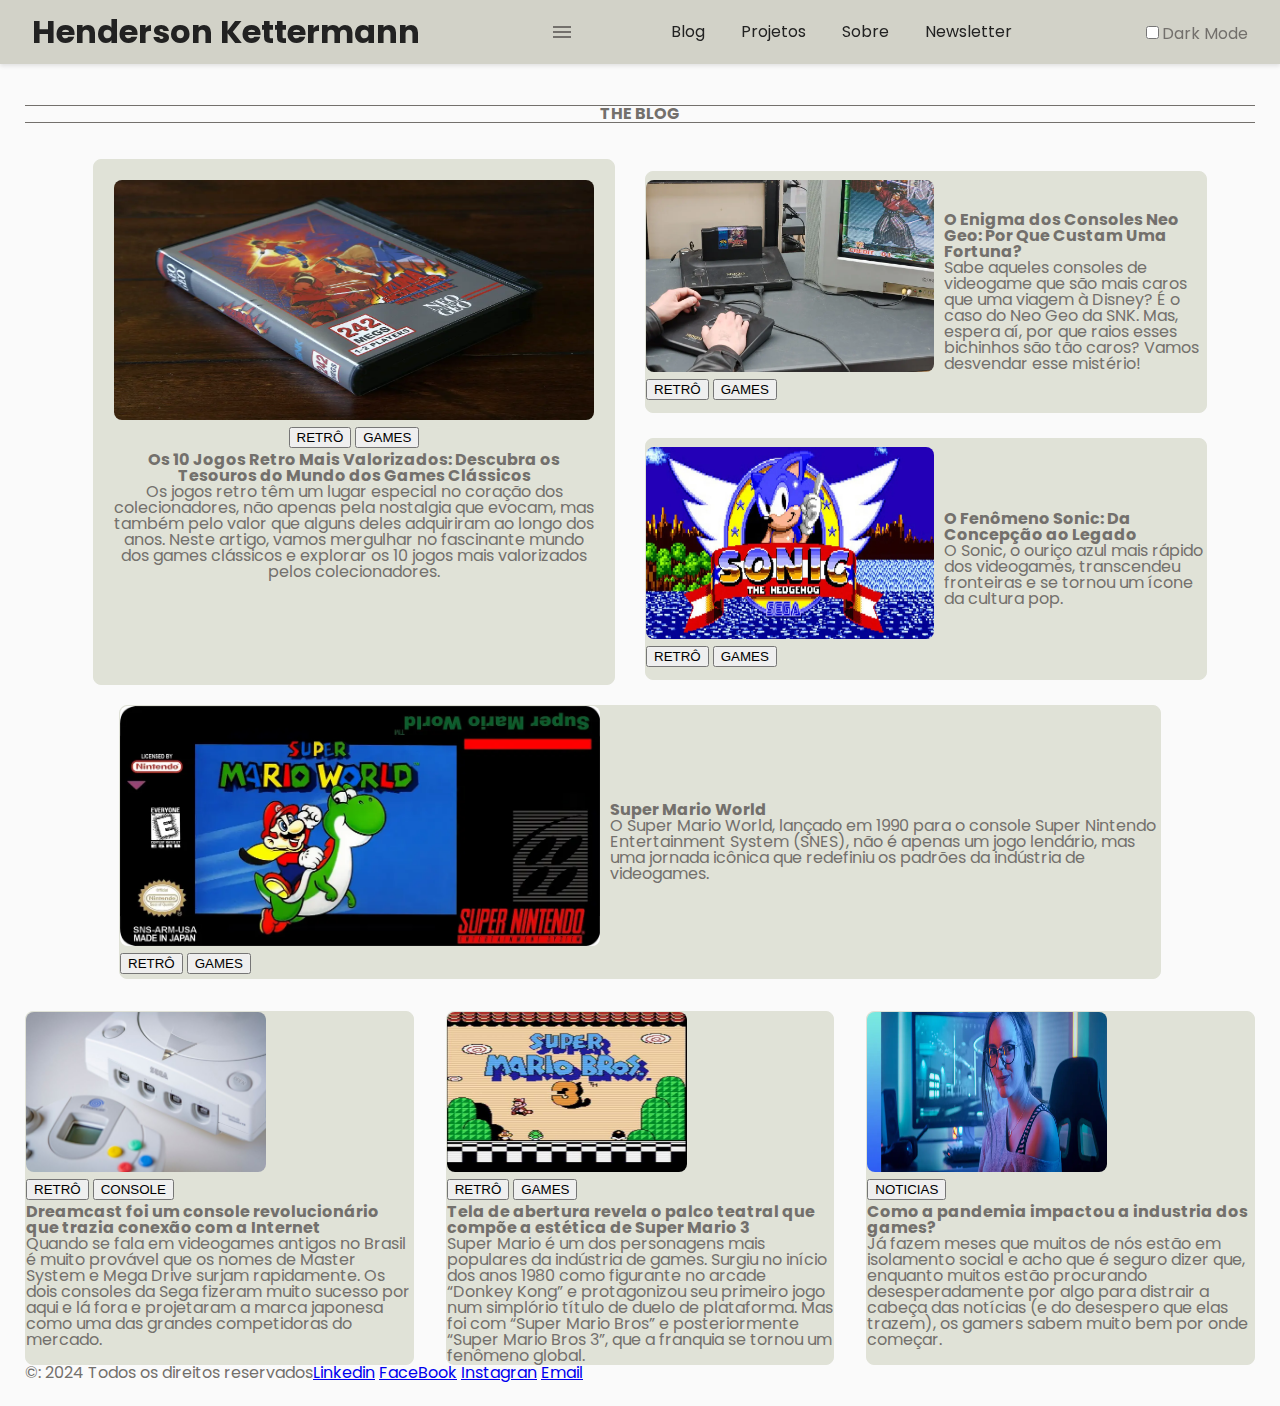
<file: html/index.html>
<!DOCTYPE html>
<html lang="pt-br">
<head>

    <meta charset="UTF-8">
    <meta name="description" content="Blog Dev">
    <meta name="keywords" content="HTML,CSS,TypeScript,Java">
    <meta name="author" content="Henderson Kettermann">
    <meta name="viewport" content="width=device-width, initial-scale=1.0">

    <link rel="preconnect" href="https://fonts.googleapis.com">
    <link rel="preconnect" href="https://fonts.gstatic.com" crossorigin>
    <link href="https://fonts.googleapis.com/css2?family=Poppins:ital,wght@0,100;0,200;0,300;0,400;0,500;0,600;0,700;0,800;0,900;1,100;1,200;1,300;1,400;1,500;1,600;1,700;1,800;1,900&display=swap" rel="stylesheet">
    <link rel="stylesheet" href="https://fonts.googleapis.com/css2?family=Material+Symbols+Outlined:opsz,wght,FILL,GRAD@20..48,100..700,0..1,-50..200" />

    <link rel="stylesheet" href="/css/reset.css">
    <link rel="stylesheet" href="/css/variables.css">
    <link rel="stylesheet" href="/css/components/body.css">
    <link rel="stylesheet" href="/css/components/header.css">
    <link rel="stylesheet" href="/css/components/banner.css">
    <link rel="stylesheet" href="/css/components/footer.css">
    <link rel="stylesheet" href="/css/components/sobre.css">
    <link rel="stylesheet" href="/css/components/projetos.css">
    <link rel="stylesheet" href="/css/components/newsletter.css">

    <title>Blog</title>

</head>
<body onresize="screenSize()">
    
    <header class="header">
        <div class="headerContainer">
            <span class="headerTitle"><a href="#">Henderson Kettermann</a></span>  
            <i id="burguer" class="material-symbols-outlined" onclick="clickMenu()">menu</i>
            <nav id="itens" class="headerNav" >            
                <a href="index.html">Blog</a>
                <a href="projetos.html">Projetos</a>
                <a href="sobre.html">Sobre</a>
                <a href="newsletter.html">Newsletter</a>
            </nav>
            <label class="labelDark" for="switch">
                <input id="switch" type="checkbox" name="">Dark Mode
            </label>
        </div>
    </header>

    <div class="banner">
        <div class="titleBanner">
            <h1>THE BLOG</h1>
        </div>
        
        <div class="bannerBox"> 
            <div class="firstBanner">                
                <div>                    
                    <img class="firstBannerImage" src="/assets/kizuna.webp" alt="Foto de um Cartucho">                     
                    <div class="button">
                        <button>RETRÔ</button>
                        <button>GAMES</button>
                    </div>
                </div>                    
                <div>
                    <span class="bannerTitle">Os 10 Jogos Retro Mais Valorizados: Descubra os Tesouros do Mundo dos Games Clássicos</span>
                    <p>
                        Os jogos retro têm um lugar especial no coração dos colecionadores, não apenas pela nostalgia que 
                        evocam, mas também pelo valor que alguns deles adquiriram ao longo dos anos. Neste artigo, vamos 
                        mergulhar no fascinante mundo dos games clássicos e explorar os 10 jogos mais valorizados pelos 
                        colecionadores.
                    </p>                
                </div>
            </div>
            
            <div class="miniBannerContainer">
                <div class="miniBanner">
                    <div>                        
                        <img class="miniBannerImage" src="/assets/neogeo.webp" alt="imagem neogeo AES"> 
                        <div class="button">
                            <button>RETRÔ</button>
                            <button>GAMES</button>
                        </div>
                    </div>  
                    <div>
                        <span class="bannerTitle">O Enigma dos Consoles Neo Geo: Por Que Custam Uma Fortuna?</span>
                        <p> 
                            Sabe aqueles consoles de videogame que são mais caros que uma viagem à 
                            Disney? É o caso do Neo Geo da SNK. Mas, espera aí, por que raios esses 
                            bichinhos são tão caros? Vamos desvendar esse mistério!
                        </p>                        
                    </div>
                </div>

                <div class="miniBanner">
                    <div>                        
                        <img class="miniBannerImage" src="/assets/sonic.webp" alt="Imagem Sonic"> 
                        <div class="button">                            
                            <button>RETRÔ</button>
                            <button>GAMES</button>
                        </div>
                    </div>
                        
                    <div>
                        <span class="bannerTitle">O Fenômeno Sonic: Da Concepção ao Legado</span>
                        <p>
                            O Sonic, o ouriço azul mais rápido dos videogames, transcendeu fronteiras 
                            e se tornou um ícone da cultura pop.
                        </p>    
                    </div>
                </div>
            </div>

        </div>
            
        <div class="middleBanner">

            <div>                
                <img class="middleBannerImage" src="/assets/mario-world.webp" alt="Imagem Super Mario World"> 
                
                <div class="button">
                    <button>RETRÔ</button>
                    <button>GAMES</button>
                </div>
            </div>
                    
            <div>

                <span class="bannerTitle">Super Mario World</span>
                
                <p> 
                    O Super Mario World, lançado em 1990 para o console Super Nintendo Entertainment System (SNES), 
                    não é apenas um jogo lendário, mas uma jornada icônica que redefiniu os padrões da indústria 
                    de videogames.
                </p>    
                
            </div>

        </div>

        <div class="littleBannerConteiner">
            
            <div class="littleBanner">

                <div>                    
                    <img class="littleBannerImg" src="/assets/SEGA-DREAMCAST-01.jpg" alt="imagem de um dreamcast">

                    <div class="button">
                        <button>RETRÔ</button>
                        <button>CONSOLE</button>
                    </div>
                    
                </div>

                <div>

                    <span class="bannerTitle">Dreamcast foi um console revolucionário que trazia conexão com a Internet</span>
                    
                    <p>
                        Quando se fala em videogames antigos no Brasil é muito provável que os nomes de Master System 
                        e Mega Drive surjam rapidamente. Os dois consoles da Sega fizeram muito sucesso por aqui e lá 
                        fora e projetaram a marca japonesa como uma das grandes competidoras do mercado.
                    </p>
                    
                </div>
                
            </div>

            <div class="littleBanner">

                <div>
                    <img class="littleBannerImg" src="/assets/SUPER-MARIO-BROS-3-35-ANOS6-e1698620621116.jpg" alt="">

                    <div class="button">
                        <button>RETRÔ</button>
                        <button>GAMES</button>
                    </div>

                </div>


                <div>

                    <span class="bannerTitle">Tela de abertura revela o palco teatral que compõe a estética de Super Mario 3</span>

                    <p>
                        Super Mario é um dos personagens mais populares da indústria de games. Surgiu no 
                        início dos anos 1980 como figurante no arcade “Donkey Kong” e protagonizou seu primeiro 
                        jogo num simplório título de duelo de plataforma. Mas foi com “Super Mario Bros” e posteriormente 
                        “Super Mario Bros 3”, que a franquia se tornou um fenômeno global.
                    </p>

                </div>

            </div>

            <div class="littleBanner">

                <div>
                    <img class="littleBannerImg" src="/assets/1172x493px-4.jpg.webp" alt="">

                    <div class="button">
                        <button>NOTICIAS</button>
                    </div>

                </div>


                <div>

                    <span class="bannerTitle">Como a pandemia impactou a industria dos games?</span>

                    <p>
                        Já fazem meses que muitos de nós estão em isolamento social e acho que é seguro dizer que, enquanto 
                        muitos estão procurando desesperadamente por algo para distrair a cabeça das notícias (e do desespero que elas trazem), 
                        os gamers sabem muito bem por onde começar.
                    </p>

                </div>

            </div>
            
        </div>
        
    </div>

    <footer class="footer">

        <span>
            &copy: 2024 Todos os direitos reservados
        </span>

        <nav>
            <a href="#">Linkedin</a>
            <a href="#">FaceBook</a>
            <a href="#">Instagran</a>
            <a href="#">Email</a>
        </nav>

    </footer>
   
    <script src="/js/index.js"></script>
    
</body>
</html>
</file>
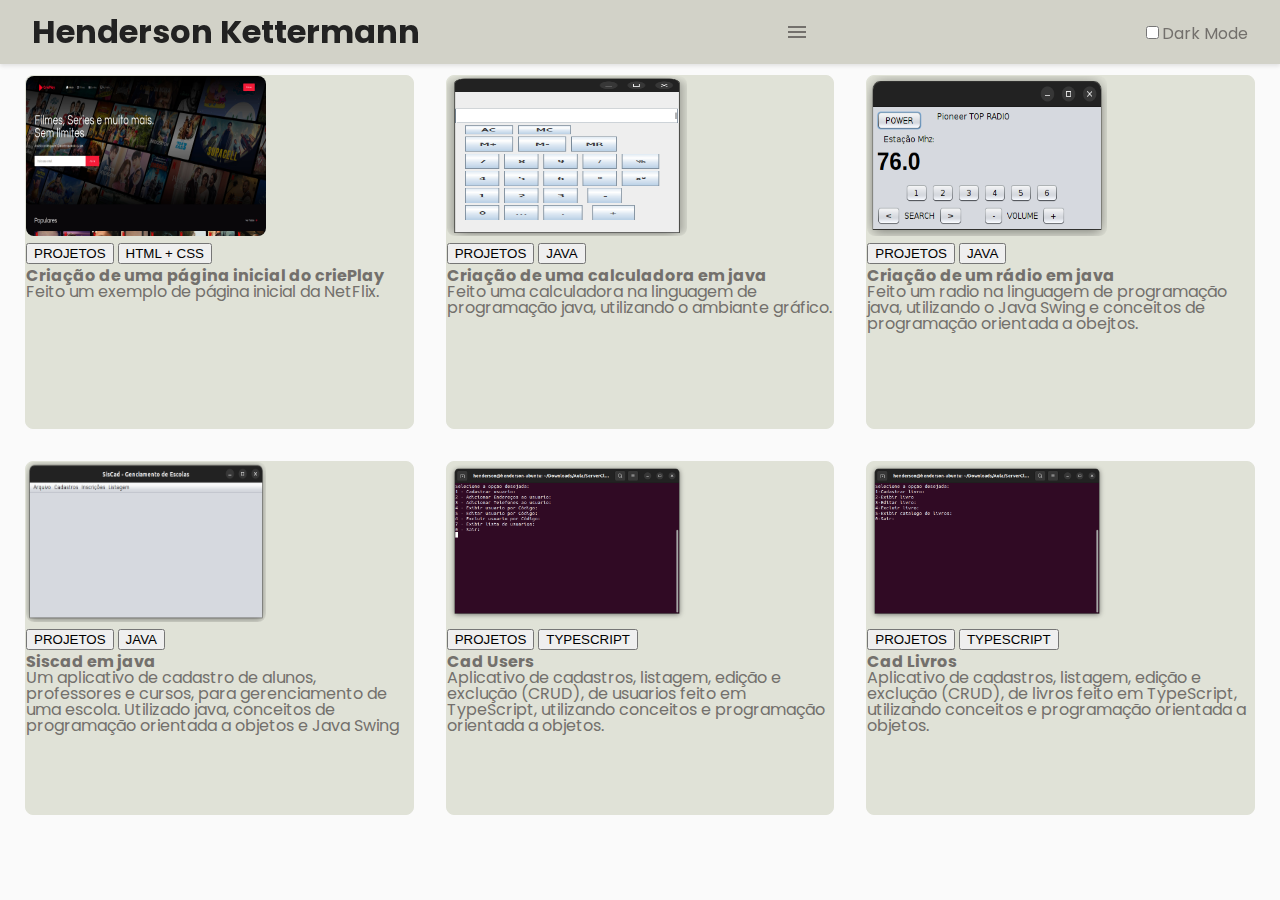
<file: html/projetos.html>
<!DOCTYPE html>
<html lang="pt-br">
<head>
    <meta charset="UTF-8">
    <meta name="description" content="Blog Dev">
    <meta name="keywords" content="HTML,CSS,TypeScript,Java">
    <meta name="author" content="Henderson Kettermann">
    <meta name="viewport" content="width=device-width, initial-scale=1.0">

    <link rel="preconnect" href="https://fonts.googleapis.com">
    <link rel="preconnect" href="https://fonts.gstatic.com" crossorigin>
    <link href="https://fonts.googleapis.com/css2?family=Poppins:ital,wght@0,100;0,200;0,300;0,400;0,500;0,600;0,700;0,800;0,900;1,100;1,200;1,300;1,400;1,500;1,600;1,700;1,800;1,900&display=swap" rel="stylesheet">
    <link rel="stylesheet" href="https://fonts.googleapis.com/css2?family=Material+Symbols+Outlined:opsz,wght,FILL,GRAD@20..48,100..700,0..1,-50..200" />

    <link rel="stylesheet" href="/css/reset.css">
    <link rel="stylesheet" href="/css/variables.css">
    <link rel="stylesheet" href="/css/components/body.css">
    <link rel="stylesheet" href="/css/components/header.css">
    <link rel="stylesheet" href="/css/components/banner.css">
    <link rel="stylesheet" href="/css/components/footer.css">
    <link rel="stylesheet" href="/css/components/sobre.css">
    <link rel="stylesheet" href="/css/components/projetos.css">
    <link rel="stylesheet" href="/css/components/newsletter.css">
    
    <title>Projetos</title>
</head>
<body>
    <header class="header">

        <div class="headerContainer">
            
            <span class="headerTitle"><a href="#">Henderson Kettermann</a></span>  
            
            <i id="burguer" class="material-symbols-outlined" onclick="clickMenu()">menu</i>
            
            <nav id="itens" class="headerNav" >            
                <a href="index.html">Blog</a>
                <a href="projetos.html">Projetos</a>
                <a href="sobre.html">Sobre</a>
                <a href="newsletter.html">Newsletter</a>
            </nav>
            
            <label class="labelDark" for="switch">
                <input id="switch" type="checkbox" name="">Dark Mode
            </label>
            
        </div>

        <div>
            
        </div>

    </header>

    <div class="projetos">
        
        <div class="littleBannerConteiner">

            <div class="littleBanner">                
                <div>                    
                    <img class="littleBannerImg" src="/assets/crieplay.jpg" alt="imagem criePlay">

                    <div class="button">
                        <button>PROJETOS</button>
                        <button>HTML + CSS</button>
                    </div>
                    
                </div>

                <div>
                    <span class="bannerTitle">Criação de uma página inicial do criePlay</span>                    
                    <p>
                        Feito um exemplo de página inicial da NetFlix.
                    </p>                    
                </div>                
            </div>   
            
            <div class="littleBanner">                
                <div>                    
                    <img class="littleBannerImg" src="/assets/calculadorajava.png" alt="Imagem calculadora">

                    <div class="button">
                        <button>PROJETOS</button>
                        <button>JAVA</button>
                    </div>
                    
                </div>

                <div>
                    <span class="bannerTitle">Criação de uma calculadora em java</span>                    
                    <p>
                        Feito uma calculadora na linguagem de programação java, utilizando o ambiante gráfico.
                    </p>                    
                </div>                
            </div> 

            <div class="littleBanner">                
                <div>                    
                    <img class="littleBannerImg" src="/assets/radiojava.png" alt="Imagem calculadora">

                    <div class="button">
                        <button>PROJETOS</button>
                        <button>JAVA</button>
                    </div>
                    
                </div>

                <div>
                    <span class="bannerTitle">Criação de um rádio em java</span>                    
                    <p>
                        Feito um radio na linguagem de programação java, utilizando o Java Swing e conceitos 
                        de programação orientada a obejtos.
                    </p>                    
                </div>                
            </div> 
            
        </div>

        <div class="littleBannerConteiner">

            <div class="littleBanner">                
                <div>                    
                    <img class="littleBannerImg" src="/assets/siscadjava.png" alt="Imagem siscad">

                    <div class="button">
                        <button>PROJETOS</button>
                        <button>JAVA</button>
                    </div>
                    
                </div>

                <div>
                    <span class="bannerTitle">Siscad em java</span>                    
                    <p>
                        Um aplicativo de cadastro de alunos, professores e cursos, para gerenciamento de 
                        uma escola. Utilizado java, conceitos de programação orientada a objetos e Java Swing 
                    </p>                    
                </div>                
            </div> 

            <div class="littleBanner">                
                <div>                    
                    <img class="littleBannerImg" src="/assets/usuariosts.png" alt="Imagem siscad">

                    <div class="button">
                        <button>PROJETOS</button>
                        <button>TYPESCRIPT</button>
                    </div>
                    
                </div>

                <div>
                    <span class="bannerTitle">Cad Users</span>                    
                    <p>
                        Aplicativo de cadastros, listagem, edição e exclução (CRUD), de usuarios
                        feito em TypeScript, utilizando conceitos e programação orientada a objetos.
                    </p>                    
                </div> 
            </div> 

            <div class="littleBanner">                
                <div>                    
                    <img class="littleBannerImg imgProjeto" src="/assets/livrosts.png" alt="Imagem siscad">

                    <div class="button">
                        <button>PROJETOS</button>
                        <button>TYPESCRIPT</button>
                    </div>
                    
                </div>

                <div>
                    <span class="bannerTitle">Cad Livros</span>                    
                    <p>
                        Aplicativo de cadastros, listagem, edição e exclução (CRUD), de livros
                        feito em TypeScript, utilizando conceitos e programação orientada a objetos.
                    </p>                    
                </div> 
            </div> 
            
        </div>
        
    </div>

    <script src="/js/index.js"></script>
    
</body>
</html>
</file>
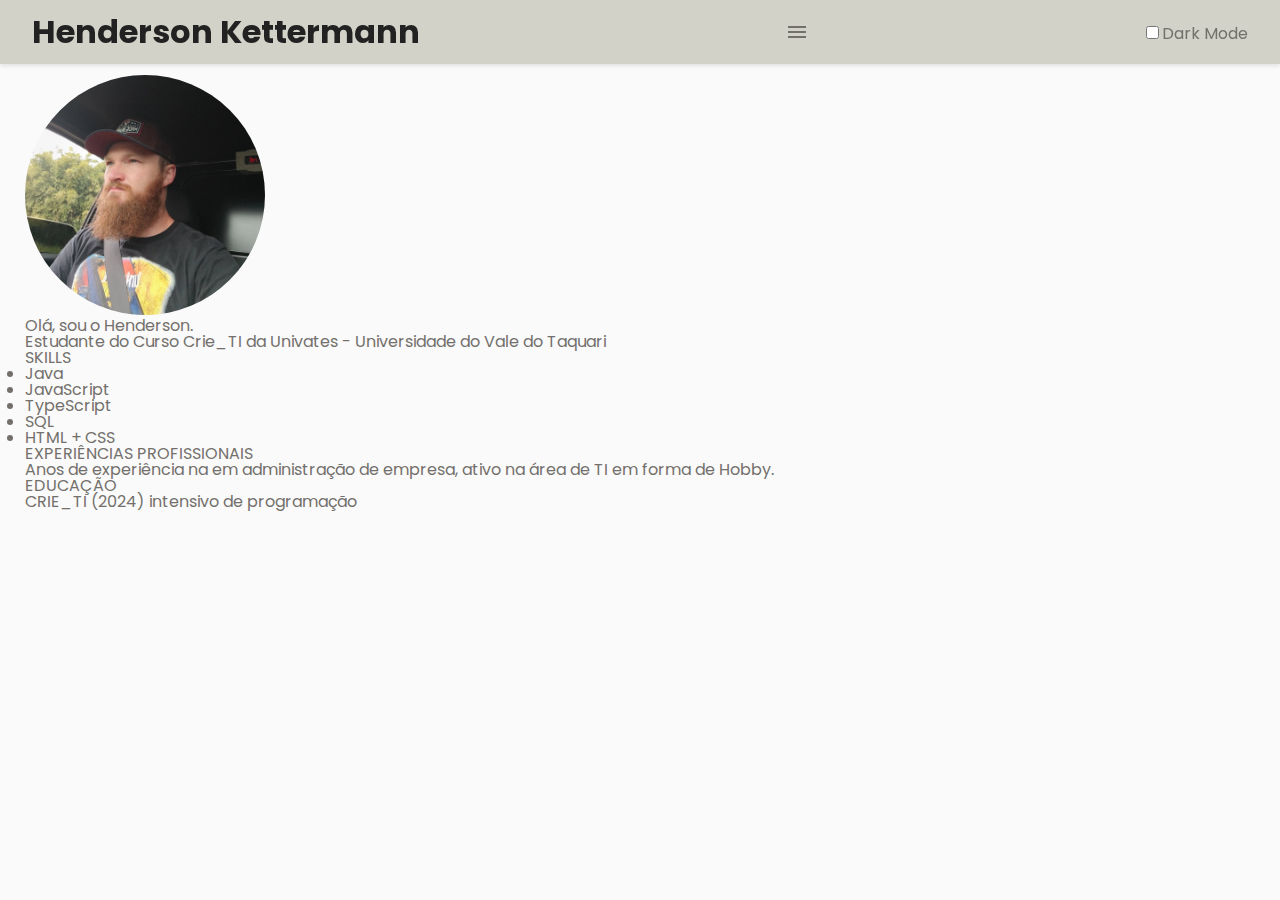
<file: html/sobre.html>
<!DOCTYPE html>
<html lang="pt-br">
<head>

    <meta charset="UTF-8">
    <meta name="description" content="Blog Dev">
    <meta name="keywords" content="HTML,CSS,TypeScript,Java">
    <meta name="author" content="Henderson Kettermann">
    <meta name="viewport" content="width=device-width, initial-scale=1.0">

    <link rel="preconnect" href="https://fonts.googleapis.com">
    <link rel="preconnect" href="https://fonts.gstatic.com" crossorigin>
    <link href="https://fonts.googleapis.com/css2?family=Poppins:ital,wght@0,100;0,200;0,300;0,400;0,500;0,600;0,700;0,800;0,900;1,100;1,200;1,300;1,400;1,500;1,600;1,700;1,800;1,900&display=swap" rel="stylesheet">
    <link rel="stylesheet" href="https://fonts.googleapis.com/css2?family=Material+Symbols+Outlined:opsz,wght,FILL,GRAD@20..48,100..700,0..1,-50..200" />

    <link rel="stylesheet" href="/css/reset.css">
    <link rel="stylesheet" href="/css/variables.css">
    <link rel="stylesheet" href="/css/components/body.css">
    <link rel="stylesheet" href="/css/components/header.css">
    <link rel="stylesheet" href="/css/components/banner.css">
    <link rel="stylesheet" href="/css/components/footer.css">
    <link rel="stylesheet" href="/css/components/sobre.css">
    <link rel="stylesheet" href="/css/components/projetos.css">
    <link rel="stylesheet" href="/css/components/newsletter.css">

    <title>Sobre</title>

</head>
<body>
    <header class="header">

        <div class="headerContainer">
            
            <span class="headerTitle"><a href="#">Henderson Kettermann</a></span>  
            
            <i id="burguer" class="material-symbols-outlined" onclick="clickMenu()">menu</i>
            
            <nav id="itens" class="headerNav" >            
                <a href="index.html">Blog</a>
                <a href="projetos.html">Projetos</a>
                <a href="sobre.html">Sobre</a>
                <a href="newsletter.html">Newsletter</a>
            </nav>
            
            <label class="labelDark" for="switch">
                <input id="switch" type="checkbox" name="">Dark Mode
            </label>
            
        </div>

    </header>

    <div>
        <div>
            <img class="imgSobre" src="/assets/386687131_6641212852623193_7663153183172424724_n.jpg" alt="">
        </div>

            <div>
                <div>                
                    <p>Olá, sou o Henderson.</p>
                    <p>Estudante do Curso Crie_TI da Univates - Universidade do Vale do Taquari</p>
                    
                    <div>
                        <spam>SKILLS</spam>                    
                        <ul>                            
                            <li>Java</li>
                            <li>JavaScript</li>
                            <li>TypeScript</li>
                            <li>SQL</li>
                            <li>HTML + CSS</li>            
                        </ul>                
                    </div>

                    <div>
                        <p>EXPERIÊNCIAS PROFISSIONAIS</p>
                        <p>Anos de experiência na em administração de empresa, ativo na área de TI em forma de Hobby.</p>
                        <p></p>
                    </div>
                    
                    <div>
                        <p>EDUCAÇÃO</p>
                        <p>CRIE_TI (2024) intensivo de programação</p>
                        <p></p>
                    </div>                
                </div>
            </div>
    </div>

    <script src="/js/index.js"></script>
</body>
</html>
</file>
<file: css/variables.css>
:root {    
    --color-body-text: #73706C;
    --color-body-bg: #fafafa;
    --color-link: #222;
    --color-link-hover: #ec5840;
    --color-header-bg: #D2D2C8;
    --color-card: #E0E2D7;
    --color-border: #E0E2D7;

    --default-border-radius: 8px;
}

.dark-mode:root {
    --color-body-text: #D9D9D9;
    --color-body-bg: #262626;
    --color-link: #f0f0f0;
    --color-link-hover: #3cc368;
    --color-header-bg: #0D0D0D;;
    --color-card: #242611;
    --color-border: #F2F2F2;
}
</file>
<file: css/components/body.css>
body {
    padding: 25px;
    background-color: var(--color-body-bg);
    color: var(--color-body-text);
    font-size: 1rem;
    font-family: "Poppins";
  }
</file>
<file: css/components/header.css>
.header {
    background-color: var(--color-header-bg);
}

.headerContainer {        
    display: flex;
    justify-content: space-between;  
    align-items: center;
    padding: 1rem 2rem;
    box-shadow: 0 2px 4px rgba(0, 0, 0, 0.1);
    width: calc(100vw -((100vw - 1160px)/2));
    top: 0;
    left: 0;
    right: 0;
    position: fixed;
    margin: 0 auto; 
    background-color: var(--color-header-bg);
}

.headerTitle {
    font-size: 2rem;
    color: var(--color-body-text);
    font-weight: bold;
}

.headerNav {
    display: none; 
    gap: 1rem;  
}

.headerContainer a {
    margin-right: 2rem;
    color: var(--color-link);
    text-decoration: none;
    
    &:hover {
        color: var(--color-link-hover);
    }
}

.labelDark{
    align-items: last baseline;
}

@media screen and (max-width: 390px) {

    i#burguer{
        display: none;
    }

    .headerNav {
        display: block;
    }
}
</file>
<file: css/components/banner.css>
.banner {
    margin-top: 80px;
}

.titleBanner {
    border-top: solid 1px;
    border-bottom: solid 1px;
    text-align: center;
    margin-bottom: 1rem;
    font-weight: bold;
}

.bannerBox {
    display: flex;
    gap: 10px;
    justify-content: center;
}

.firstBanner { 
    background-color: var(--color-card);
    padding: 20px;
    margin: 20px;
    width: 30rem;
    display: flex;
    flex-direction: column;
    text-align: center;
    border-radius: var(--default-border-radius);
    border: solid 1px;
    border-color: var(--color-border);
}

.bannerTitle {
    font-weight: bold;
}

.firstBannerImage {
    width: 30rem;
    height: 15rem; 
    border-radius: var(--default-border-radius);  
}

.miniBannerContainer {   
    row-gap: 2rem;
    margin-top: 2rem;
}

.miniBanner {  
    border-radius: var(--default-border-radius);
    background-color: var(--color-card);
    display: flex;
    justify-content: center;
    align-items: center;
    gap: 10px;
    margin-bottom: 25px; 
    width: 35rem;
    height: 15rem;
    border: solid 1px;
    border-color: var(--color-border);
}

.miniBannerImage {
    width: 18rem;
    height: 12rem;
    border-radius: var(--default-border-radius);
}

.middleBanner {
    border-radius: var(--default-border-radius);
    background-color: var(--color-card);
    display: flex;
    align-items: center;
    justify-content: center;
    gap: 10px;
    width: 65rem;
    margin: 0 auto;
    border: solid 1px;
    border-color: var(--color-border);
}

.middleBannerImage {
    width: 30rem;
    height: 15rem;
    border-radius: var(--default-border-radius);
}

.littleBannerConteiner {
    display: flex;
    gap: 2rem;
    margin-top: 2rem;
    justify-content: center;

}

.littleBanner {
    width: 30rem;
    height: 22rem;
    background-color: var(--color-card);
    border-radius: var(--default-border-radius);
    border: solid 1px;
    border-color: var(--color-border);
}


.littleBannerImg {
    width: 15rem;
    height: 10rem;
    border-radius: var(--default-border-radius);
}

.littleBannerTitle {
    font-weight: bold;
    margin-bottom: 1rem;
}

.button {
    margin-top: 0.25rem;
    margin-bottom: 0.25rem;
    border-radius: var(--default-border-radius);
}

@media only screen and (max-width: 390px) {
    .titleBanner {
        font-size: 6rem;
    }

}
</file>
<file: css/components/footer.css>
.footer {
    bottom: 0;
    display: flex;
}
</file>
<file: css/components/sobre.css>
.imgSobre {
    margin-top: 50px;
    border-radius: 50%;
    width: 15rem;
    height: 15rem;
}
</file>
<file: css/components/projetos.css>
.projetos {
    margin-top: 50px;
}

.imgProjeto:hover img {
    -webkit-transform: scale(1.1);
    transform: scale(1.1);
}
</file>
<file: css/components/newsletter.css>
.form {
    margin-top: 50px;
}
</file>
